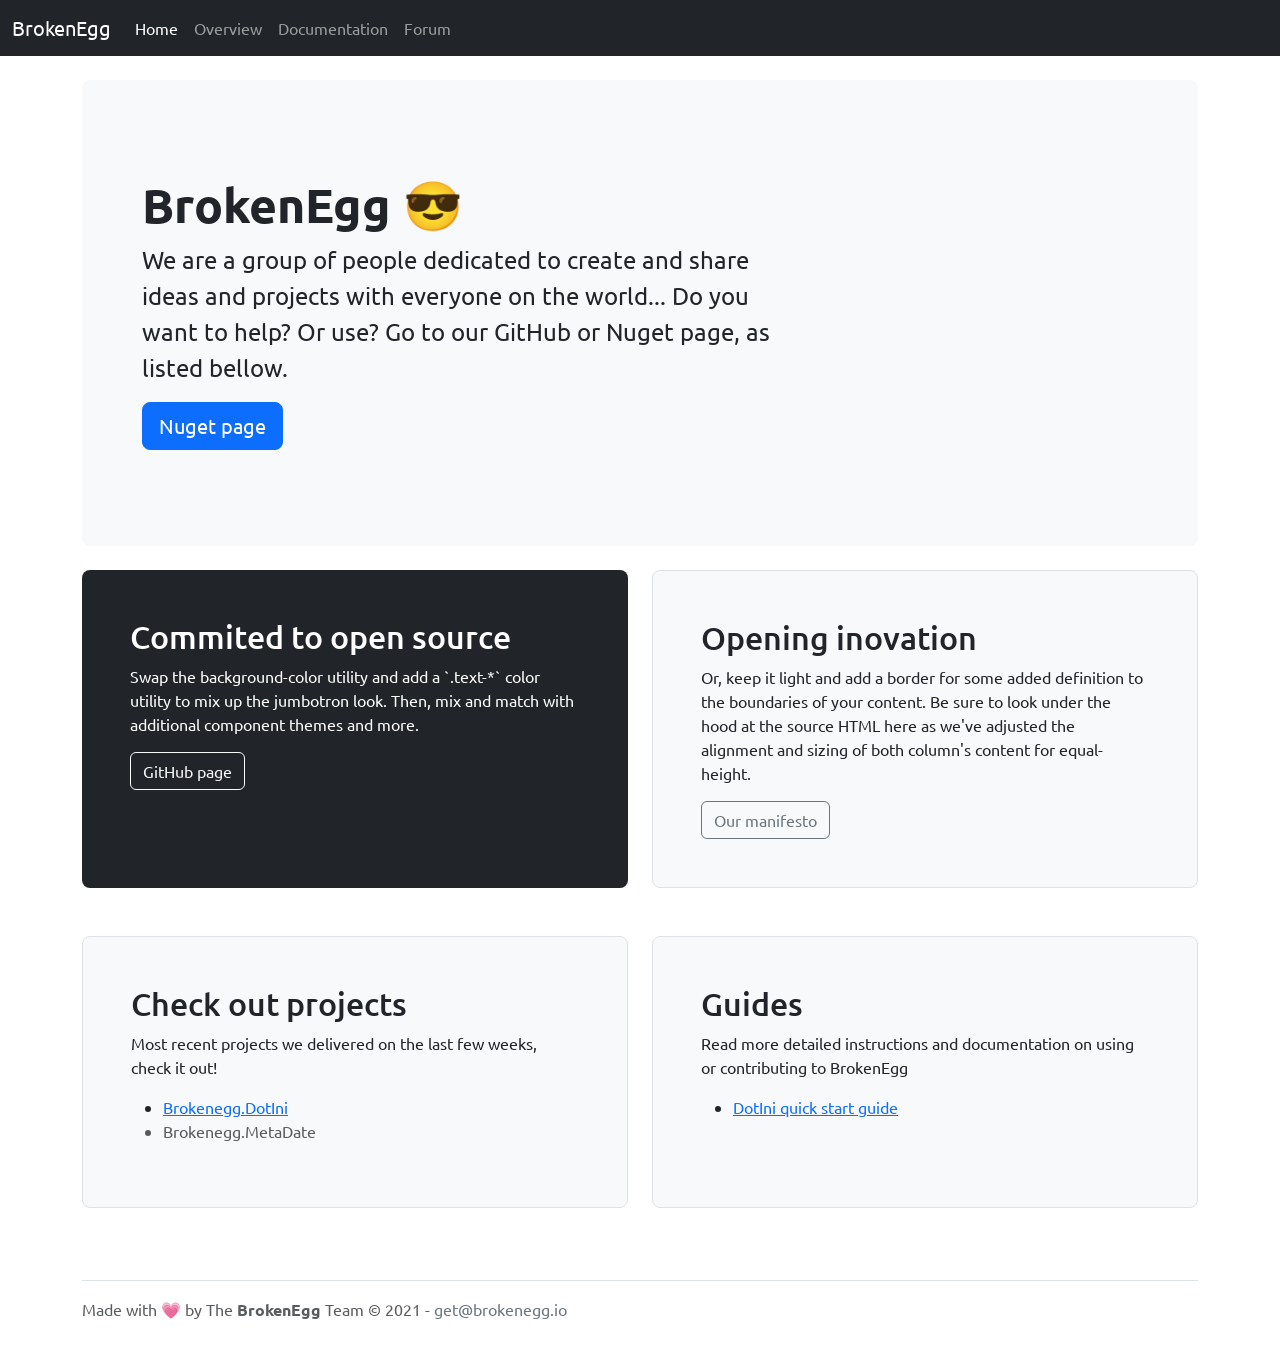
<file: _index.html>
<!DOCTYPE html>
<html lang="en">

<head>
    <meta charset="UTF-8">
    <meta http-equiv="X-UA-Compatible" content="IE=edge">
    <meta name="viewport" content="width=device-width, initial-scale=1.0">
    <title>BrokenEgg - Home</title>
    <meta name="description"
        content="We are a group of people dedicated to create and share ideas and projects with everyone on the world... Do you want to help? Or use? Go to our GitHub or Nuget page, as listed bellow">
    <meta name="keywords" content="open source">
    <meta name="author" content="@brokenegg-io">

    <link rel="icon" href="images/32x32.png" sizes="32x32" type="image/png">
    <!-- App fonts -->
    <link rel="preconnect" href="https://fonts.googleapis.com">
    <link rel="preconnect" href="https://fonts.gstatic.com" crossorigin>
    <link
        href="https://fonts.googleapis.com/css2?family=Ubuntu:ital,wght@0,300;0,400;0,500;0,700;1,300;1,400;1,500;1,700&display=swap"
        rel="stylesheet">

    <!-- CSS Imports -->
    <link href="https://cdn.jsdelivr.net/npm/bootstrap@5.0.2/dist/css/bootstrap.min.css" rel="stylesheet"
        integrity="sha384-EVSTQN3/azprG1Anm3QDgpJLIm9Nao0Yz1ztcQTwFspd3yD65VohhpuuCOmLASjC" crossorigin="anonymous">
    <link href="styles/offcanvas.css" rel="stylesheet" type="text/css">
    <link href="styles/main.css" rel="stylesheet" type="text/css">

    <!-- Global site tag (gtag.js) - Google Analytics -->
    <script async src="https://www.googletagmanager.com/gtag/js?id=G-TKXB02YDJ6"></script>
    <script>
        window.dataLayer = window.dataLayer || [];
        function gtag() { dataLayer.push(arguments); }
        gtag('js', new Date());

        gtag('config', 'G-TKXB02YDJ6');
    </script>
</head>

<body>

    <nav class="navbar navbar-expand-lg fixed-top navbar-dark bg-dark" aria-label="Main navigation">
        <div class="container-fluid">
            <a class="navbar-brand" href="#">BrokenEgg</a>
            <button class="navbar-toggler p-0 border-0" type="button" id="navbarSideCollapse"
                aria-label="Toggle navigation">
                <span class="navbar-toggler-icon"></span>
            </button>

            <div class="navbar-collapse offcanvas-collapse" id="navbarsExampleDefault">
                <ul class="navbar-nav me-auto mb-2 mb-lg-0">
                    <li class="nav-item">
                        <a class="nav-link active" aria-current="page" href="https://brokenegg.io">Home</a>
                    </li>
                    <li class="nav-item">
                        <a class="nav-link" href="#">Overview</a>
                    </li>
                    <li class="nav-item">
                        <a class="nav-link" href="https://docs.brokenegg.io">Documentation</a>
                    </li>
                    <li class="nav-item">
                        <a class="nav-link" href="#">Forum</a>
                    </li>
                </ul>
            </div>
        </div>
    </nav>

    <div class="container py-4">


        <div class="p-5 mb-4 bg-light rounded-3">
            <div class="container-fluid py-5">
                <h1 class="display-5 fw-bold">BrokenEgg &#x1F60E;</h1>
                <p class="col-md-8 fs-4">We are a group of people dedicated to create and share ideas and projects with
                    everyone on the world... Do you want to help? Or use? Go to our GitHub or Nuget page, as listed
                    bellow.</p>
                <a href="https://www.nuget.org/profiles/brokenegg.io" class="btn btn-primary btn-lg" type="button">Nuget
                    page</a>
            </div>
        </div>

        <div class="row align-items-md-stretch">
            <div class="col-md-6">
                <div class="h-100 p-5 text-white bg-dark rounded-3">
                    <h2>Commited to open source</h2>
                    <p>Swap the background-color utility and add a `.text-*` color utility to mix up the jumbotron look.
                        Then, mix and match with additional component themes and more.</p>
                    <a href="https://github.com/brokenegg-io" class="btn btn-outline-light" type="button">GitHub
                        page</a>
                </div>
            </div>
            <div class="col-md-6">
                <div class="h-100 p-5 bg-light border rounded-3">
                    <h2>Opening inovation</h2>
                    <p>Or, keep it light and add a border for some added definition to the boundaries of your content.
                        Be sure to look under the hood at the source HTML here as we've adjusted the alignment and
                        sizing of both column's content for equal-height.</p>
                    <a href="https://brokenegg.io/manifesto.pdf" class="btn btn-outline-secondary" type="button">Our
                        manifesto</a>
                </div>
            </div>
        </div>

        <div class="row align-items-md-stretch py-5">
            <div class="col-md-6">
                <div class="h-100 p-5 bg-light border rounded-3">
                    <h2>Check out projects</h2>
                    <p>Most recent projects we delivered on the last few weeks, check it out!</p>
                    <ul class="icon-list">
                        <li><a href="https://github.com/brokenegg-io/Brokenegg.DotIni">Brokenegg.DotIni</a></li>
                        <li class="text-muted">Brokenegg.MetaDate</li>
                    </ul>
                </div>
            </div>

            <div class="col-md-6 ">
                <div class="h-100 p-5 bg-light border rounded-3">
                    <h2>Guides</h2>
                    <p>Read more detailed instructions and documentation on using or contributing to BrokenEgg</p>
                    <ul class="icon-list">
                        <li><a href="https://github.com/brokenegg-io/Brokenegg.DotIni">DotIni quick start guide</a></li>
                    </ul>
                </div>
            </div>
        </div>

        <footer class="pt-3 mt-4 text-muted border-top">
            Made with &#128151; by The <strong>BrokenEgg</strong> Team © 2021 - <a class="nounderline"
                href="mailto:get@brokenegg.io">get@brokenegg.io</a>
        </footer>
    </div>


    <!-- JS Imports -->
    <script src="https://cdn.jsdelivr.net/npm/bootstrap@5.0.2/dist/js/bootstrap.bundle.min.js"
        integrity="sha384-MrcW6ZMFYlzcLA8Nl+NtUVF0sA7MsXsP1UyJoMp4YLEuNSfAP+JcXn/tWtIaxVXM"
        crossorigin="anonymous"></script>
    <script src="scripts/offcanvas.js" type="text/javascript"></script>
    <script src="scripts/main.js" type="text/javascript"></script>
    <script type="text/javascript">
        if ('serviceWorker' in navigator) {
            window.addEventListener('load', function () {
                navigator.serviceWorker.register('/serviceworker.js').then(function (registration) {
                    // Registration was successful
                    console.log('ServiceWorker registration successful with scope: ', registration.scope);
                }, function (err) {
                    // registration failed :(
                    console.log('ServiceWorker registration failed: ', err);
                });
            });
        }
    </script>
</body>

</html>
</file>
<file: styles/offcanvas.css>
html,
body {
  overflow-x: hidden; /* Prevent scroll on narrow devices */
}

body {
  padding-top: 56px;
}

@media (max-width: 991.98px) {
  .offcanvas-collapse {
    position: fixed;
    top: 56px; /* Height of navbar */
    bottom: 0;
    left: 100%;
    width: 100%;
    padding-right: 1rem;
    padding-left: 1rem;
    overflow-y: auto;
    visibility: hidden;
    background-color: #343a40;
    transition: transform .3s ease-in-out, visibility .3s ease-in-out;
  }
  .offcanvas-collapse.open {
    visibility: visible;
    transform: translateX(-100%);
  }
}

.nav-scroller {
  position: relative;
  z-index: 2;
  height: 2.75rem;
  overflow-y: hidden;
}

.nav-scroller .nav {
  display: flex;
  flex-wrap: nowrap;
  padding-bottom: 1rem;
  margin-top: -1px;
  overflow-x: auto;
  color: rgba(255, 255, 255, .75);
  text-align: center;
  white-space: nowrap;
  -webkit-overflow-scrolling: touch;
}

.nav-underline .nav-link {
  padding-top: .75rem;
  padding-bottom: .75rem;
  font-size: .875rem;
  color: #6c757d;
}

.nav-underline .nav-link:hover {
  color: #007bff;
}

.nav-underline .active {
  font-weight: 500;
  color: #343a40;
}

.text-white-50 { color: rgba(255, 255, 255, .5); }

.bg-purple { background-color: #6f42c1; }
</file>
<file: styles/main.css>
*, body{
    font-family: 'Ubuntu', sans-serif;
}

.nounderline
{
    text-decoration: none;
    color: #6c757d!important;
}
</file>
